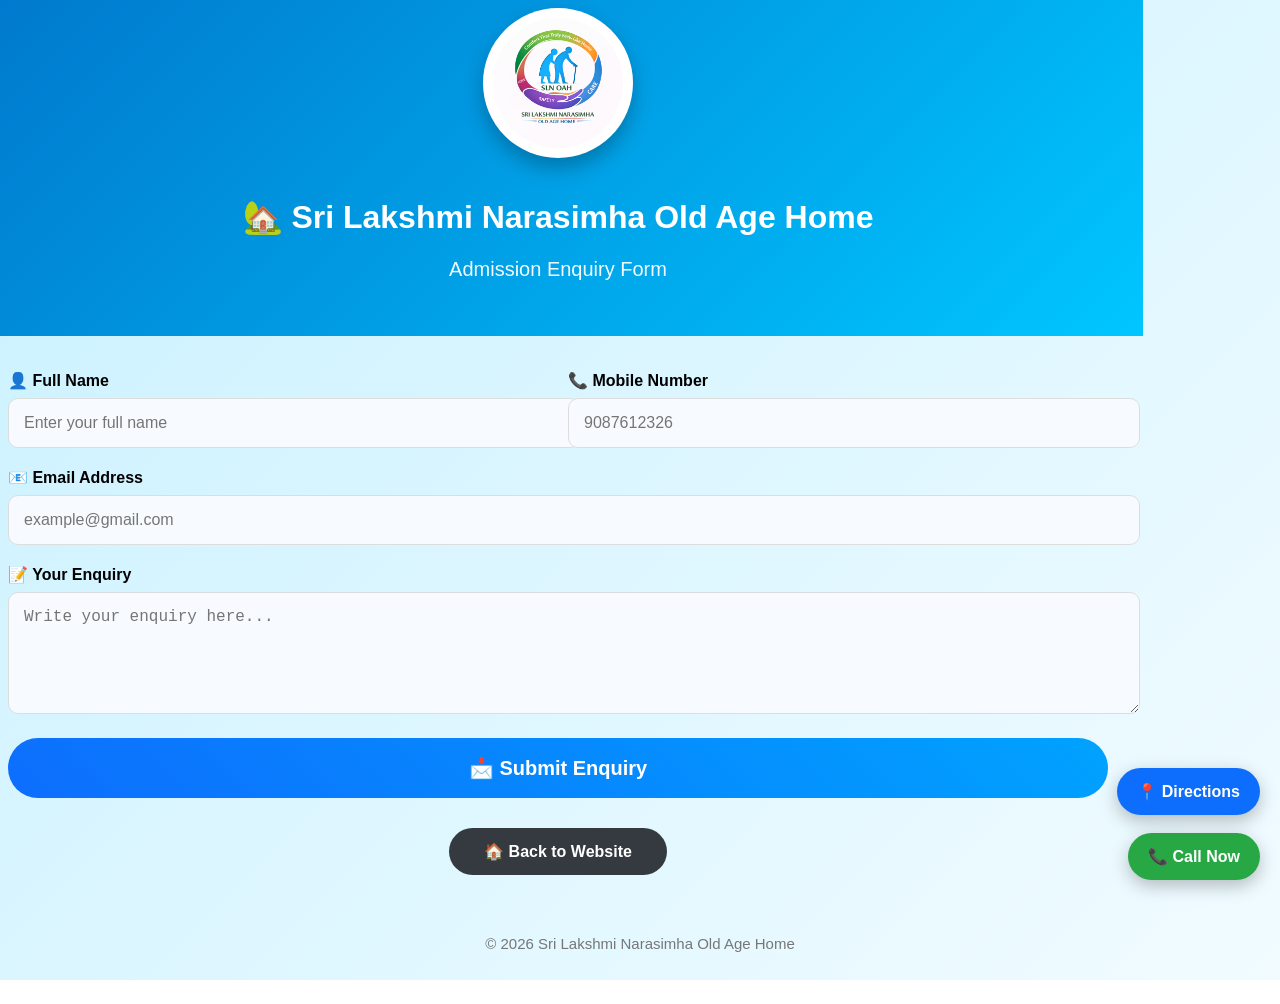
<file: form.html>
<!DOCTYPE html>
<html lang="en">
<meta name="viewport" content="width=device-width, initial-scale=1.0">  
<style>
.header{

background:linear-gradient(135deg,#0077cc,#00c6ff);

color:white;

padding:35px;

border-radius:20px 20px 0 0;

text-align:center;

margin:-35px -35px 35px;

}
.subtitle{

font-size:20px;

margin-top:10px;

opacity:.95;

}
.logo{

width:130px;

height:130px;

border-radius:50%;

background:white;

padding:10px;

box-shadow:0 10px 20px rgba(0,0,0,.25);

margin-bottom:15px;

}
input,
textarea{

background:#f7fbff;

border:2px solid #d7e9ff;

}

input:hover,
textarea:hover{

border-color:#0077cc;

}
.submit-btn{

background:linear-gradient(45deg,#ff6a00,#ff9900);

font-size:22px;

border-radius:50px;

}

.submit-btn:hover{

transform:scale(1.03);

}
.home-btn{

display:inline-block;

padding:14px 35px;

background:#343a40;

color:white;

border-radius:50px;

text-decoration:none;

font-weight:bold;

transition:.3s;

}

.home-btn:hover{

background:#000;

}
footer{

margin-top:40px;

padding:20px;

text-align:center;

color:#777;

font-size:15px;

}
body{

font-family:'Segoe UI',sans-serif;

background:linear-gradient(-45deg,
#d9f4ff,
#eefcff,
#ffffff,
#c8f1ff);

background-size:400% 400%;

animation:bg 12s ease infinite;

}
@keyframes bg{

0%{background-position:0% 50%;}

50%{background-position:100% 50%;}

100%{background-position:0% 50%;}

}

/* Form */
form{
    display:grid;
    grid-template-columns:1fr 1fr;
    gap:20px;
}
    .form-grid{
    display:grid;
    grid-template-columns:repeat(2,1fr);
    gap:20px;
}

.full-width{
    grid-column:1/-1;
}

@media(max-width:768px){

.form-grid{
grid-template-columns:1fr;
}

.container{
margin:15px;
padding:20px;
}

}

/* Full Width */
.full-width{
    grid-column:1 / -1;
}

/* Labels */
label{
    display:block;
    margin-bottom:8px;
    font-weight:bold;
}

input,
select,
textarea{

width:100%;
padding:15px;
border:1px solid #ddd;
border-radius:10px;
font-size:16px;
transition:.3s;
}

input:focus,
select:focus,
textarea:focus{

outline:none;
border-color:#0077cc;
box-shadow:0 0 12px rgba(0,119,204,.25);

}
.submit-btn{

width:100%;
padding:18px;
background:linear-gradient(45deg,#0d6efd,#00a2ff);
border:none;
border-radius:50px;
color:#fff;
font-size:20px;
font-weight:bold;
cursor:pointer;
transition:.3s;

}

.submit-btn:hover{

transform:translateY(-3px);
box-shadow:0 10px 20px rgba(0,0,0,.25);

}
/* Images */
img{
    max-width:100%;
    height:auto;
}

.floating-call,
.floating-map{

position:fixed;
right:20px;
padding:14px 20px;
border-radius:50px;
font-weight:bold;
color:#fff;
text-decoration:none;
z-index:999;
box-shadow:0 6px 18px rgba(0,0,0,.25);

}

.floating-call{
bottom:20px;
background:#28a745;
}

.floating-map{
bottom:85px;
background:#0d6efd;
}

@media(max-width:768px){

.floating-call,
.floating-map{

padding:12px 15px;
font-size:14px;
right:10px;

}

}
/* Mobile */
@media (max-width:768px){

    body{
        padding:10px;
    }

    .container{
        padding:20px;
    }

    form{
        grid-template-columns:1fr;
    }

    h1{
        font-size:28px;
    }

    input,
    select,
    textarea{
        font-size:16px;
    }

    .floating-call,
    .floating-map{
        right:10px;
        padding:12px 16px;
        font-size:14px;
    }

    .floating-map{
        bottom:70px;
    }

}

/* Large Screens */
@media (min-width:1200px){

.container{
    max-width:1100px;
}

} 

</style>
<!--
<body>
<div class="header">
<img src="assets/gallery/SLN-OAH logo1.png" class="logo">
<h1>Sri Lakshmi Narasimha Old Age Home</h1>
<p>
Enquiry form for admission
</p>
</div>
<br>
 <a href="/slnoah/index.html" class="home-btn">🏠 Back to website</a><br>
<br>
<div class="container">  
<form action="https://api.web3forms.com/submit" method="POST">

<input type="hidden"
name="access_key"
value="d9e42468-babe-470d-9bb2-2efdbeb8a31a">
<div>

<label>👤 Full Name *</label>

<input
type="text"
name="name"
placeholder="Enter your full name"
required
oninvalid="this.setCustomValidity('Please enter your full name')"
oninput="this.setCustomValidity('')">
</div>
<div>

<label>📞 Mobile Number *</label>

<input
type="tel"
name="mobile"
placeholder="9087612326"
pattern="[6-9][0-9]{9}"
maxlength="10"
required
oninvalid="this.setCustomValidity('Please enter a valid 10-digit Indian mobile number')"
oninput="this.setCustomValidity('')">
</div>
<div>

<label>📧 Email Address *</label>

<input
type="email"
name="email"
placeholder="example@gmail.com"
required
oninvalid="this.setCustomValidity('Please enter a valid email address')"
oninput="this.setCustomValidity('')">
</div>
<div class="full-width">
<label>📝 Your Enquiry *</label>

<textarea
name="message"
rows="5"
placeholder="Write your enquiry here..."
required
oninvalid="this.setCustomValidity('Please enter your enquiry')"
oninput="this.setCustomValidity('')"></textarea>
</div>
<button type="submit">
📩 Submit Enquiry
</button>
    <a href="tel:+916303043749" class="floating-call">
    📞 Call Now
</a>

<a href="https://maps.app.goo.gl/1WHbUDtxGkX17gcc9"
   target="_blank"
   rel="noopener noreferrer"
   class="floating-map">
    🧭 Get Directions
</a>
<input type="hidden" name="redirect" value="https://srilakshminarasimha3925.github.io/slnoah/thankyou.html">
</form>
</div>
</body>
-->
<body>

<div class="container">

    <div class="header">

        <img src="assets/gallery/SLN-OAH logo1.png" class="logo">

        <h1>🏡 Sri Lakshmi Narasimha Old Age Home</h1>

        <p class="subtitle">
            Admission Enquiry Form
        </p>

    </div>

<form action="https://api.web3forms.com/submit" method="POST">

<input type="hidden"
name="access_key"
value="d9e42468-babe-470d-9bb2-2efdbeb8a31a">

<div>

<label>👤 Full Name</label>

<input type="text"
name="name"
placeholder="Enter your full name"
required>

</div>

<div>

<label>📞 Mobile Number</label>

<input
type="tel"
name="mobile"
placeholder="9087612326"
pattern="[6-9][0-9]{9}"
required>

</div>

<div class="full-width">

<label>📧 Email Address</label>

<input
type="email"
name="email"
placeholder="example@gmail.com"
required>

</div>

<div class="full-width">

<label>📝 Your Enquiry</label>

<textarea
name="message"
rows="5"
placeholder="Write your enquiry here..."
required></textarea>

</div>

<div class="full-width">

<button class="submit-btn">

📩 Submit Enquiry

</button>

</div>

<input
type="hidden"
name="redirect"
value="https://srilakshminarasimha3925.github.io/slnoah/thankyou.html">

</form>

<div style="text-align:center;margin-top:30px;">

<a href="index.html" class="home-btn">
🏠 Back to Website
</a>

</div>

</div>

<a href="tel:+916303043749" class="floating-call">
📞 Call Now
</a>

<a href="https://maps.app.goo.gl/1WHbUDtxGkX17gcc9"
target="_blank"
class="floating-map">
📍 Directions
</a>

<footer>

© 2026 Sri Lakshmi Narasimha Old Age Home

</footer>
<!-- Google Tag Manager (noscript) -->
<noscript><iframe src="https://www.googletagmanager.com/ns.html?id=GTM-PZGL379Q"
height="0" width="0" style="display:none;visibility:hidden"></iframe></noscript>
<!-- End Google Tag Manager (noscript) -->
</body>
</html>
</file>
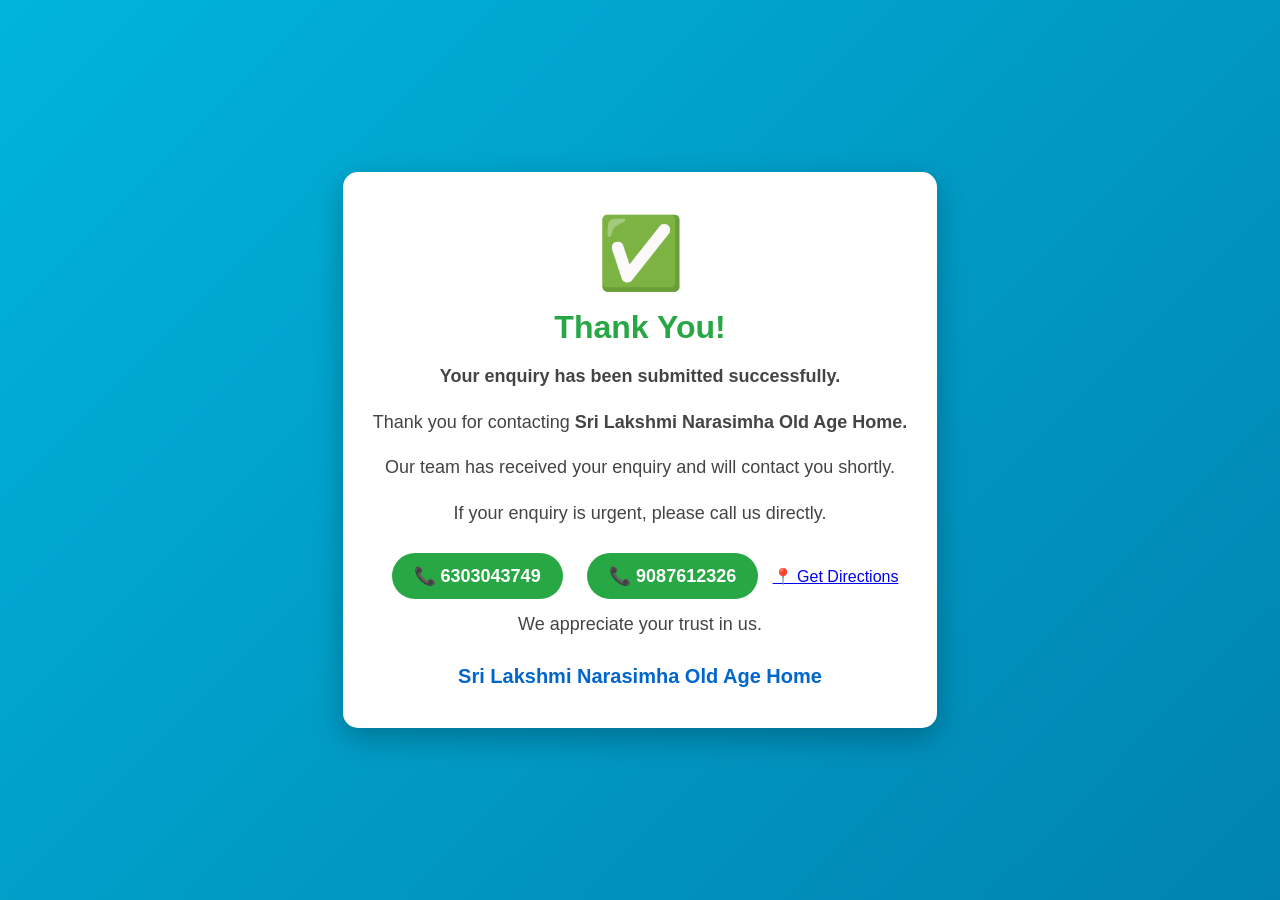
<file: thankyou.html>
<!DOCTYPE html>
<html lang="en">
<head>
<meta charset="UTF-8">
<meta name="viewport" content="width=device-width, initial-scale=1.0">
<title>Thank You - Sri Lakshmi Narasimha Old Age Home</title>

<style>
*{
    margin:0;
    padding:0;
    box-sizing:border-box;
    font-family:Arial, Helvetica, sans-serif;
}

body{
    background:linear-gradient(135deg,#00b4db,#0083b0);
    display:flex;
    justify-content:center;
    align-items:center;
    min-height:100vh;
    padding:20px;
}

.container{
    max-width:650px;
    background:#fff;
    padding:40px 30px;
    border-radius:15px;
    text-align:center;
    box-shadow:0 10px 30px rgba(0,0,0,.25);
}

.check{
    font-size:70px;
    color:#28a745;
    margin-bottom:15px;
}

h1{
    color:#28a745;
    margin-bottom:15px;
}

p{
    font-size:18px;
    color:#444;
    line-height:1.7;
    margin-bottom:15px;
}

.phone-link{
    display:inline-block;
    margin:10px;
    padding:12px 22px;
    background:#28a745;
    color:#fff;
    text-decoration:none;
    border-radius:30px;
    font-size:18px;
    font-weight:bold;
    transition:.3s;
}

.phone-link:hover{
    background:#218838;
    transform:scale(1.05);
}

.footer{
    margin-top:25px;
    font-weight:bold;
    color:#0066cc;
    font-size:20px;
}
</style>
<!-- Google Tag Manager -->
<script>(function(w,d,s,l,i){w[l]=w[l]||[];w[l].push({'gtm.start':
new Date().getTime(),event:'gtm.js'});var f=d.getElementsByTagName(s)[0],
j=d.createElement(s),dl=l!='dataLayer'?'&l='+l:'';j.async=true;j.src=
'https://www.googletagmanager.com/gtm.js?id='+i+dl;f.parentNode.insertBefore(j,f);
})(window,document,'script','dataLayer','GTM-PZGL379Q');</script>
<!-- End Google Tag Manager -->
</head>

<body>

<div class="container">

<div class="check">✅</div>

<h1>Thank You!</h1>

<p><strong>Your enquiry has been submitted successfully.</strong></p>

<p>
Thank you for contacting <strong>Sri Lakshmi Narasimha Old Age Home.</strong>
</p>

<p>
Our team has received your enquiry and will contact you shortly.
</p>

<p>
If your enquiry is urgent, please call us directly.
</p>

<a href="tel:+916303043749" class="phone-link">
📞 6303043749
</a>

<a href="tel:+919087612326" class="phone-link">
📞 9087612326
</a>

<a href="https://maps.app.goo.gl/1WHbUDtxGkX17gcc9" class="direction-btn">📍 Get Directions</a>
<p>
We appreciate your trust in us.
</p>

<div class="footer">
Sri Lakshmi Narasimha Old Age Home
</div>

</div>
<!-- Google Tag Manager (noscript) -->
<noscript><iframe src="https://www.googletagmanager.com/ns.html?id=GTM-PZGL379Q"
height="0" width="0" style="display:none;visibility:hidden"></iframe></noscript>
<!-- End Google Tag Manager (noscript) -->
</body>
</html>
</file>
